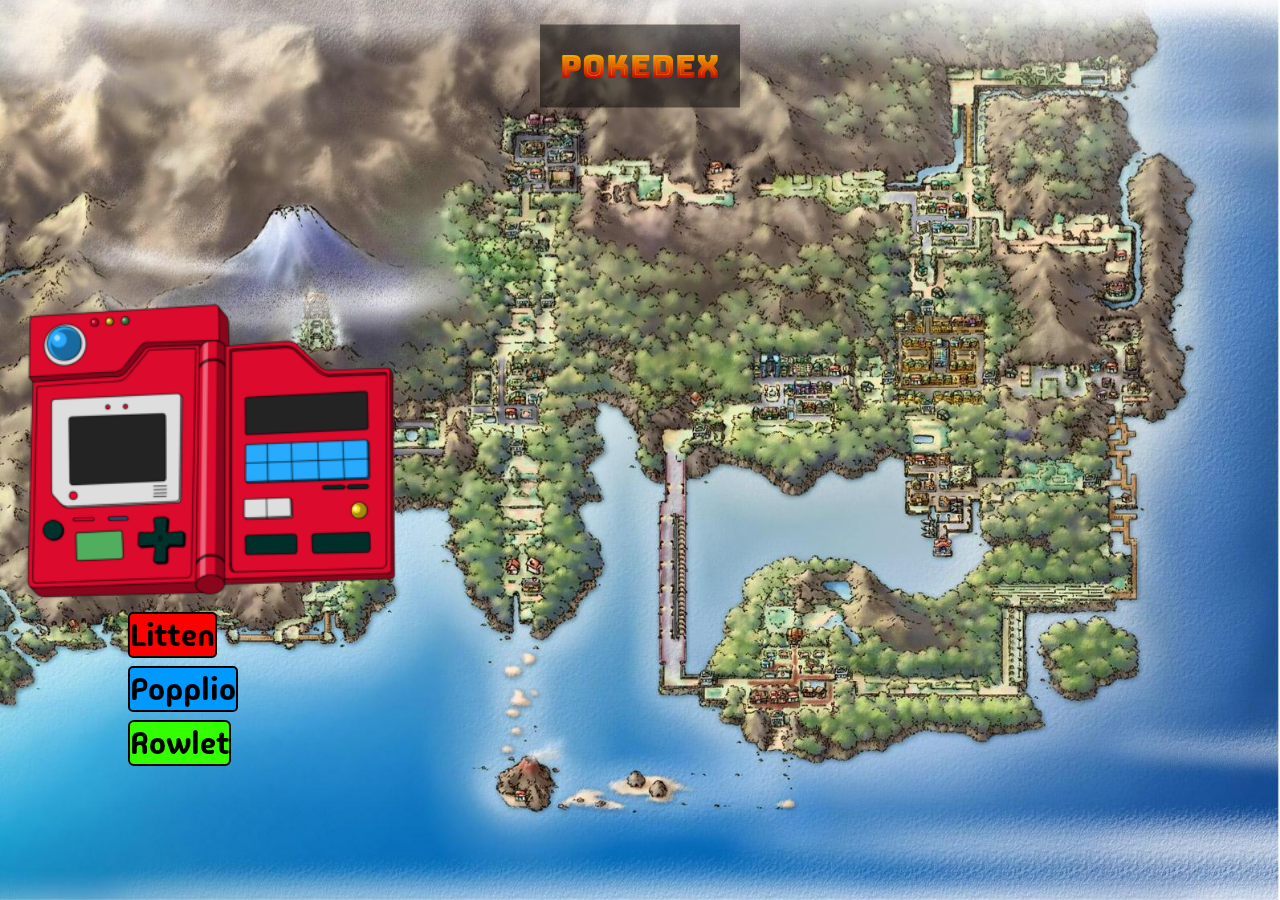
<file: index.html>
<!DOCTYPE html>
<html lang="en">
<head>
    <meta charset="UTF-8">
    <meta name="viewport" content="width=device-width, initial-scale=1.0">
    <title>Pokedex</title>
    <link rel="stylesheet" href="./CSS_tipoplanta.css" tipe="text/css">
    <style>@import url('https://fonts.googleapis.com/css2?family=Bungee+Spice&display=swap');</style>
    <link rel="icon" href="./img/favicon/pikachu.jpg"><!-- Colocación de favicon -->
</head>
<body>

  <!-- CREACIÓN DE CONTENEDORES PRINCIPALES-->

    <a href="./img/pokemon inicial/Eleccion.html"> </a><!--Un enlace a la pagina de eleccion -->

    <div class="fondo1">
        <img src="./img/MapadeKanto/kanto-map.jpg" alt="MapadeKanto"><!-- imagen de fondo principal -->
    </div>
    <div class="titulo">
        <h1>Pokedex</h1>
        <img src="./img/Pokedex/pokedex.jpg" alt="Pokedex" class="imagenizquierda"><!-- colocacion de imagen de pokedex -->
      </div>
    <div class="primerpokemon">
      <a href="./img/pokemon inicial/Litten.html" style="color: rgb(0, 0, 0); text-decoration: none;">Litten</a><!-- Link pokemon tipo fuego-->
    </div>
    <br>
    <div class="segundopokemon">
        <a href="./img/pokemon inicial/Popplio.html" style="color: rgb(0, 0, 0); text-decoration: none;">Popplio</a><!-- Link pokemon tipo agua-->
      </div>
      <br>
      <div class="tercerpokemon">
        <a href="./img/pokemon inicial/Rowlet.html" style="color: rgb(0, 0, 0); text-decoration: none;">Rowlet</a><!-- Link pokemon tipo planta-->
      </div>
</body>
</html>
</file>
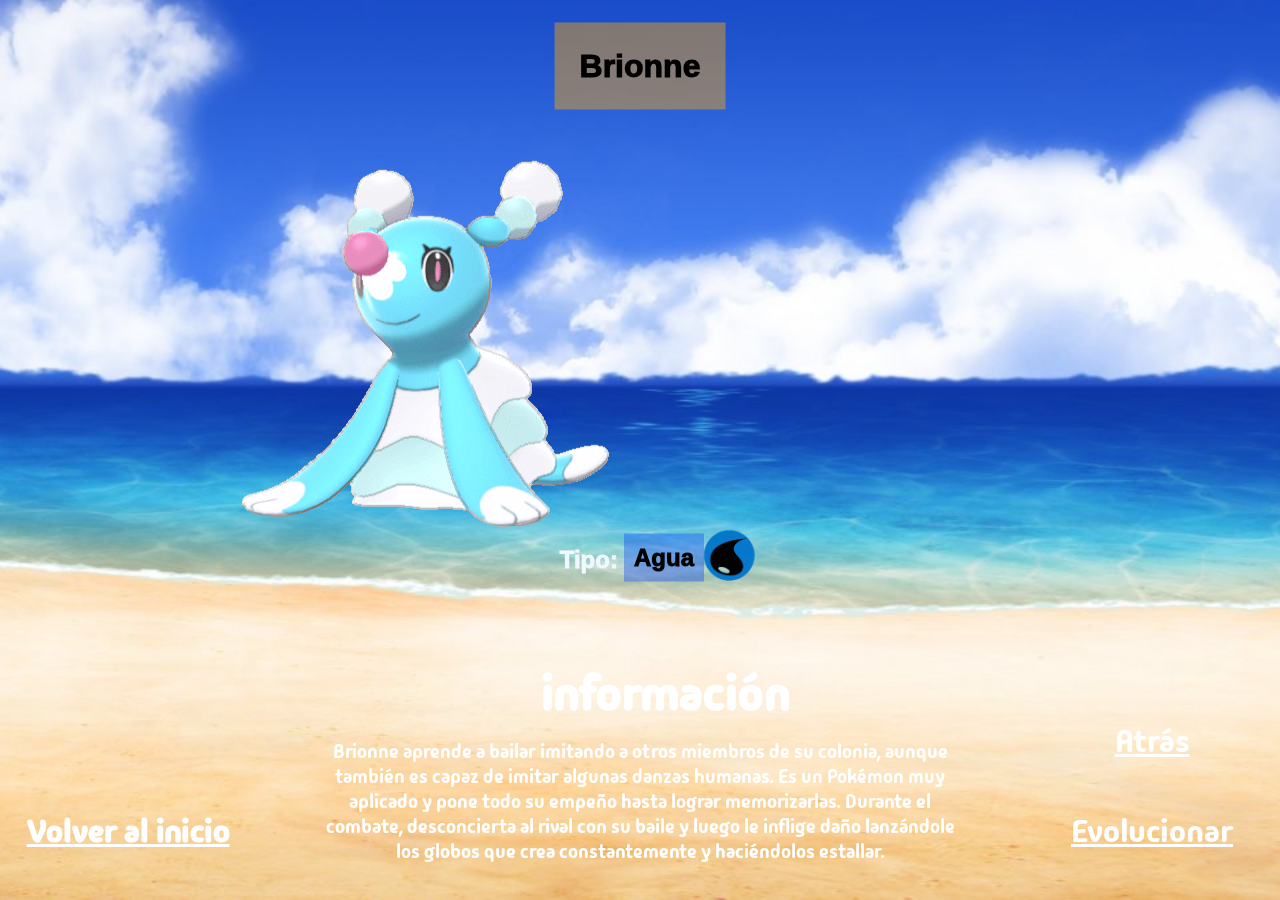
<file: img/evolucion1/Brionne.html>
<!DOCTYPE html>
<html lang="en">
<head>
    <meta charset="UTF-8">
    <meta name="viewport" content="width=device-width, initial-scale=1.0">
    <title>Brionne</title>
    <link rel="stylesheet" href="../../CSS_tipoagua.css" tipe="text/css">
    <link rel="icon" href="../favicon/pikachu.jpg">
</head>
<body>
    <div class="Información2"><h1>información</h1></div>
    <div class="mapaplanta">
        <h1 class="titulo1">Brionne</h1>
        <img src="../evolucion1/Brionne/esenario1.jpg" alt="mapa">
        <h2 class="titulo2" style="color: aliceblue;">Tipo:</h2>
        <h2 class="titulo3">Agua</h2>
    </div>
    <div class="personajeBrionne">
        <a href="https://www.pokemon.com/es/pokedex/brionne"><img src="../evolucion1/Brionne/Brionne.gif" alt="imagen"></a>
    </div>
    <div class="Tipo">
        <img src="../evolucion1/Brionne/logoagua.png" alt="logo">
    </div>
    <div class="información">
        <p>Brionne aprende a bailar imitando a otros miembros de su colonia, aunque también es capaz de imitar algunas danzas humanas. Es un Pokémon muy aplicado y pone todo su empeño hasta lograr memorizarlas. Durante el combate, desconcierta al rival con su baile y luego le inflige daño lanzándole los globos que crea constantemente y haciéndolos estallar. </p>
    </div>
    <div>
        <a href="../../index.html" class="Volver"><strong>Volver al inicio</strong></a>
        <a href="../evolucion2/Primarina.html" class="Evolución">Evolucionar</a>
        <a href="../pokemon inicial/Popplio.html" class="Atrás">Atrás</a>
    </div>
    </body>
</html>
</file>
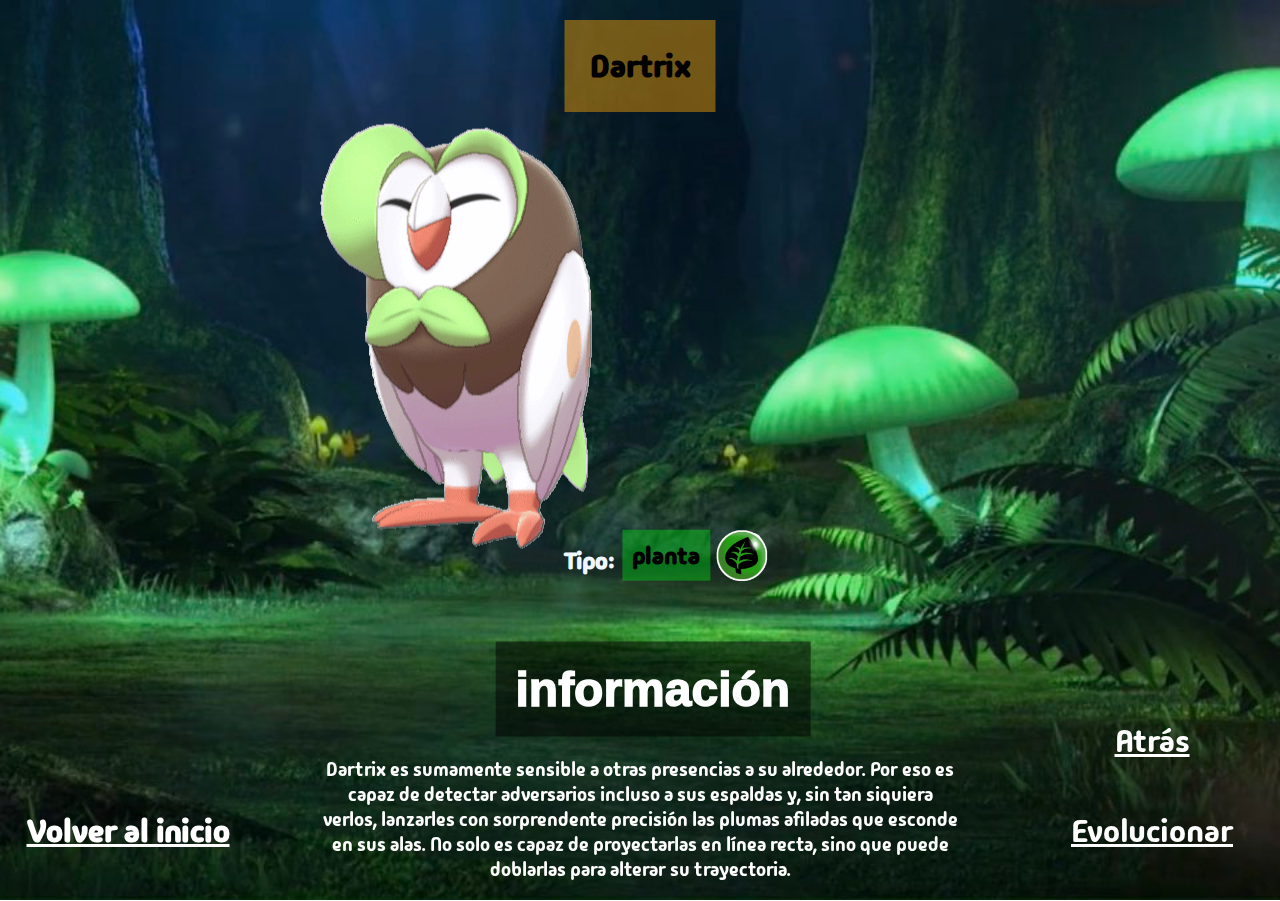
<file: img/evolucion1/Dartrix.html>
<!DOCTYPE html>
<html lang="en">
<head>
    <meta charset="UTF-8">
    <meta name="viewport" content="width=device-width, initial-scale=1.0">
    <title>Dartrix</title>
    <link rel="stylesheet" href="../../CSS_tipoplanta.css" tipe="text/css">
    <link rel="icon" href="../favicon/pikachu.jpg">
</head>
<body>
    <div class="Información2"><h1>información</h1></div>
    <div class="mapaplanta">
        <h1 class="titulo1">Dartrix</h1>
        <img src="./Dartrix/Esenario2.jpg" alt="mapa de los tipo planta">
        <h2 class="titulo2" style="color: aliceblue;">Tipo:</h2>
        <h2 class="titulo3">planta</h2>
    </div>
    <div class="personajeDartrix">
        <a href="https://www.pokemon.com/es/pokedex/dartrix"><img src="./Dartrix/Dartrix2.gif" alt="imagen de Rowlet"></a>
    </div>
    <div class="Tipo">
        <img src="./Dartrix/tipo.jpg" alt="logo">
    </div>
    <div class="información">
        <p>Dartrix es sumamente sensible a otras presencias a su alrededor. Por eso es capaz de detectar adversarios incluso a sus espaldas y, sin tan siquiera verlos, lanzarles con sorprendente precisión las plumas afiladas que esconde en sus alas. No solo es capaz de proyectarlas en línea recta, sino que puede doblarlas para alterar su trayectoria.</p>
    </div>
    <div>
        <a href="../../index.html" class="Volver"><strong>Volver al inicio</strong></a>
        <a href="../evolucion2/Decidueye.html" class="Evolución">Evolucionar</a>
        <a href="../pokemon inicial/Rowlet.html" class="Atrás">Atrás</a>
    </div>
    </body>
</html>
</file>
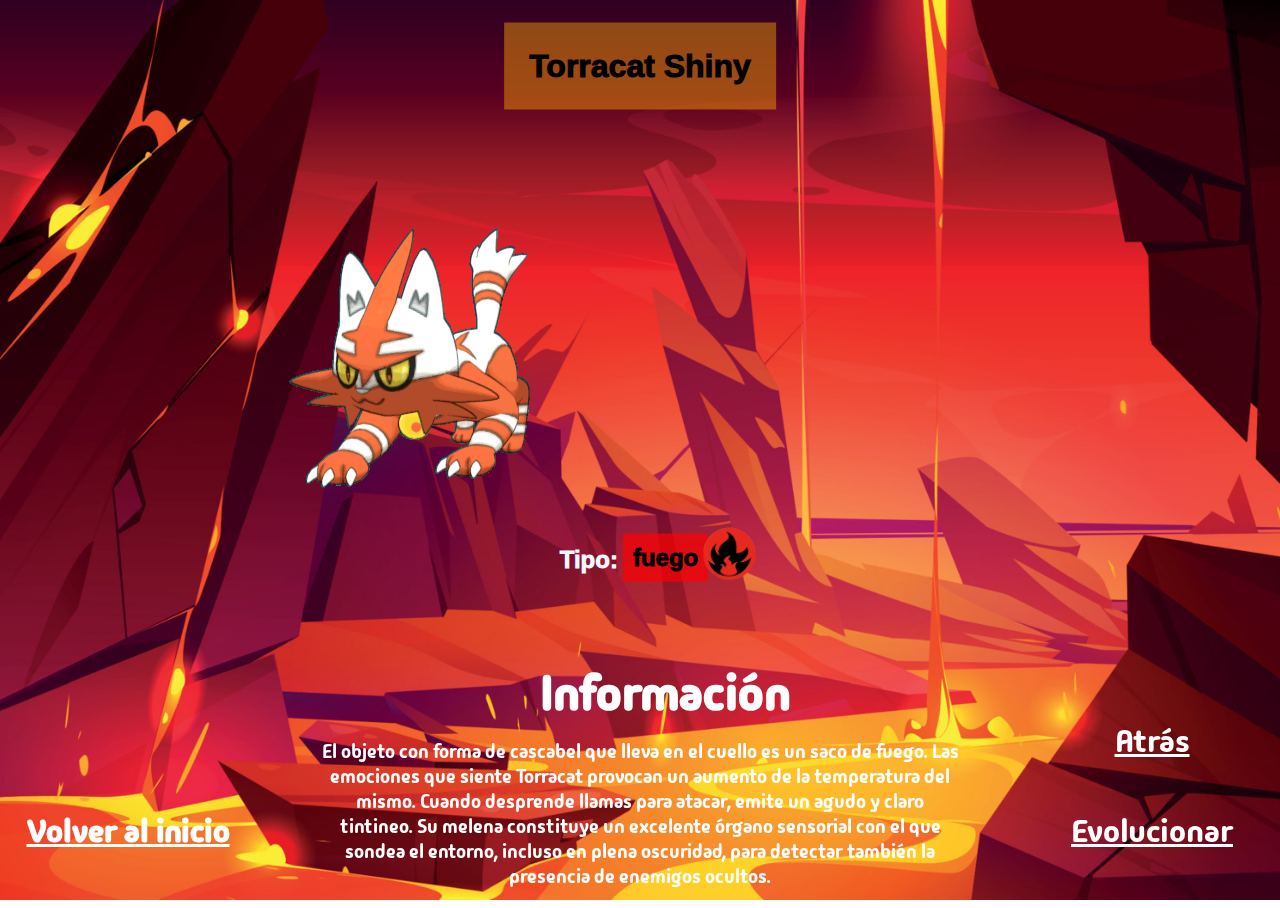
<file: img/evolucion1/Torracat.html>
<!DOCTYPE html>
<html lang="en">
<head>
    <meta charset="UTF-8">
    <meta name="viewport" content="width=device-width, initial-scale=1.0">
    <title>Torracat</title>
    <link rel="stylesheet" href="../../CSS_tipofuego.css" tipe="text/css">
    <link rel="icon" href="../favicon/pikachu.jpg">
</head>
<body>
    <div class="Información2"><h1>Información</h1></div>
    <div class="mapaplanta">
        <h1 class="titulo1">Torracat Shiny</h1>
        <img src="../evolucion1/Torracat/esenario3.jpg" alt="mapa">
        <h2 class="titulo2" style="color: aliceblue;">Tipo:</h2>
        <h2 class="titulo3">fuego</h2>
    </div>
    <div class="personajeTorracat">
        <a href="https://www.pokemon.com/es/pokedex/torracat"><img src="../evolucion1/Torracat/Torracat.gif" alt="imagen"></a>
    </div>
    <div class="Tipo">
        <img src="../evolucion1/Torracat/logo fuego.png" alt="logo">
    </div>
    <div class="información">
        <p>El objeto con forma de cascabel que lleva en el cuello es un saco de fuego. Las emociones que siente Torracat provocan un aumento de la temperatura del mismo. Cuando desprende llamas para atacar, emite un agudo y claro tintineo. Su melena constituye un excelente órgano sensorial con el que sondea el entorno, incluso en plena oscuridad, para detectar también la presencia de enemigos ocultos. </p>
    </div>
    <div>
        <a href="../../index.html" class="Volver"><strong>Volver al inicio</strong></a>
        <a href="../evolucion2/Incineroar.html" class="Evolución">Evolucionar</a>
        <a href="../pokemon inicial/Litten.html" class="Atrás">Atrás</a>
    </div>
    </body>
</html>
</file>
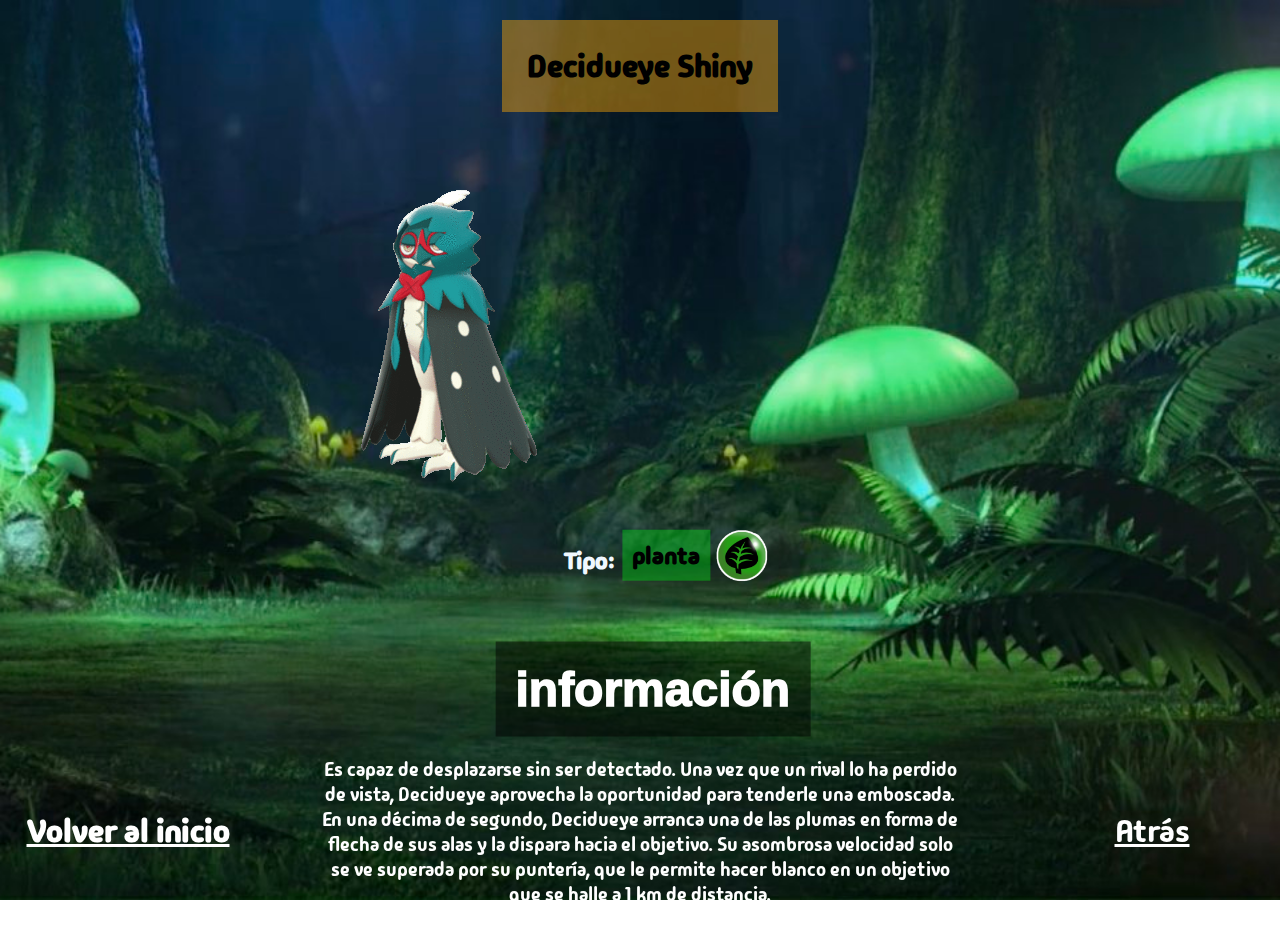
<file: img/evolucion2/Decidueye.html>
<!DOCTYPE html>
<html lang="en">
<head>
    <meta charset="UTF-8">
    <meta name="viewport" content="width=device-width, initial-scale=1.0">
    <title>Decidueye</title>
    <link rel="stylesheet" href="../../CSS_tipoplanta.css" tipe="text/css">
    <link rel="icon" href="../favicon/pikachu.jpg">
</head>
<body>
    <div class="Información2"><h1>información</h1></div>
    <div class="mapaplanta">
        <h1 class="titulo1">Decidueye Shiny</h1>
        <img src="./Decidueye/Esenario2.jpg" alt="mapa de los tipo planta">
        <h2 class="titulo2" style="color: aliceblue;">Tipo:</h2>
        <h2 class="titulo3">planta</h2>
    </div>
    <div class="personajeDecidueye">
        <a href="https://www.pokemon.com/es/pokedex/decidueye"><img src="./Decidueye/Decidueye.gif" alt="imagen de Decidueye"></a>
    </div>
    <div class="Tipo">
        <img src="./Decidueye/tipo.jpg" alt="logo">
    </div>
    <div class="información">
        <p>Es capaz de desplazarse sin ser detectado. Una vez que un rival lo ha perdido de vista, Decidueye aprovecha la oportunidad para tenderle una emboscada. En una décima de segundo, Decidueye arranca una de las plumas en forma de flecha de sus alas y la dispara hacia el objetivo. Su asombrosa velocidad solo se ve superada por su puntería, que le permite hacer blanco en un objetivo que se halle a 1 km de distancia.</p>
    </div>
    <div>
        <a href="../../index.html" class="Volver"><strong>Volver al inicio</strong></a>
        <a href="../evolucion1/Dartrix.html" class="Evolución">Atrás</a>
    </div>
    </body>
</html>
</file>
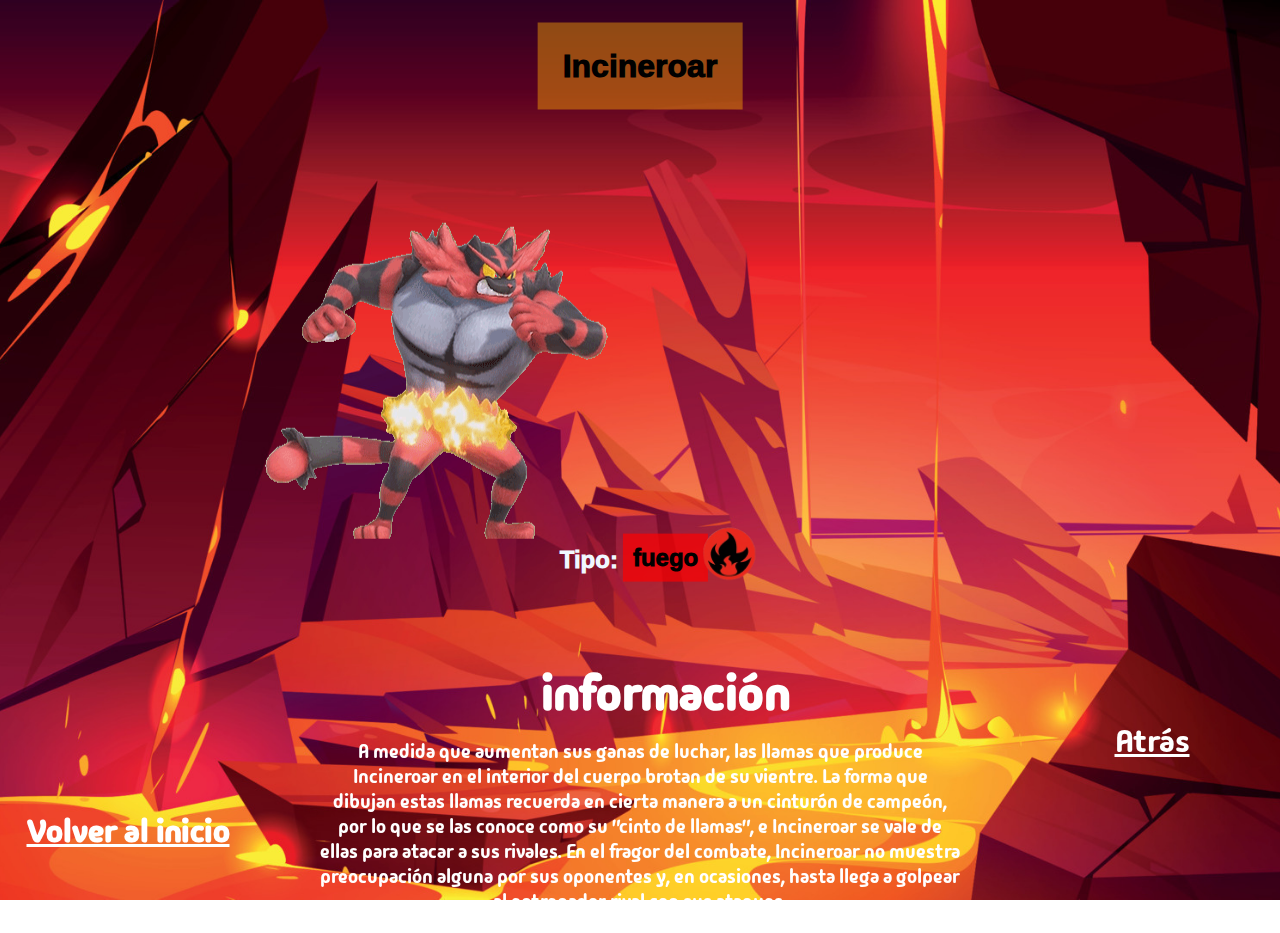
<file: img/evolucion2/Incineroar.html>
<!DOCTYPE html>
<html lang="en">
<head>
    <meta charset="UTF-8">
    <meta name="viewport" content="width=device-width, initial-scale=1.0">
    <title>Incineroar</title>
    <link rel="stylesheet" href="../../CSS_tipofuego.css" tipe="text/css">
    <link rel="icon" href="../favicon/pikachu.jpg">
</head>
<body>
    <div class="Información2"><h1>información</h1></div>
    <div class="mapaplanta">
        <h1 class="titulo1">Incineroar</h1>
        <img src="../evolucion2/Incineroar/esenario3.jpg" alt="mapa">
        <h2 class="titulo2" style="color: aliceblue;">Tipo:</h2>
        <h2 class="titulo3">fuego</h2>
    </div>
    <div class="personajeIncineroar">
        <a href="https://www.pokemon.com/es/pokedex/incineroar"><img src="../evolucion2/Incineroar/incineroar.gif" alt="imagen"></a>
    </div>
    <div class="Tipo">
        <img src="../evolucion2/Incineroar/logo fuego.png" alt="logo">
    </div>
    <div class="información">
        <p>A medida que aumentan sus ganas de luchar, las llamas que produce Incineroar en el interior del cuerpo brotan de su vientre. La forma que dibujan estas llamas recuerda en cierta manera a un cinturón de campeón, por lo que se las conoce como su "cinto de llamas", e Incineroar se vale de ellas para atacar a sus rivales. En el fragor del combate, Incineroar no muestra preocupación alguna por sus oponentes y, en ocasiones, hasta llega a golpear al entrenador rival con sus ataques.</p>
    </div>
    <div>
        <a href="../../index.html" class="Volver"><strong>Volver al inicio</strong></a>
        <a href="../evolucion1/Torracat.html" class="Atrás">Atrás</a>
    </div>
    </body>
</html>
</file>
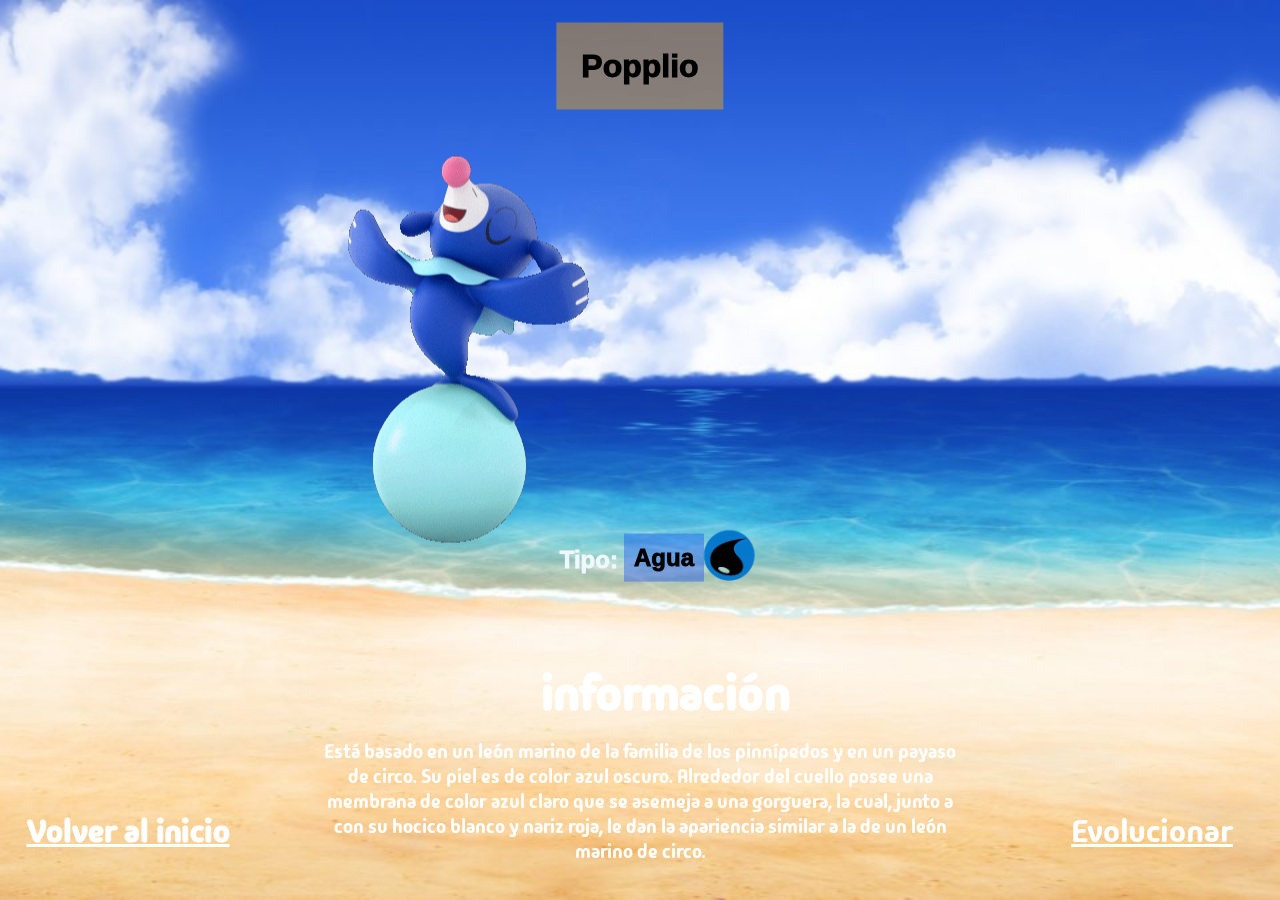
<file: img/pokemon inicial/Popplio.html>
<!DOCTYPE html>
<html lang="en">
<head>
    <meta charset="UTF-8">
    <meta name="viewport" content="width=device-width, initial-scale=1.0">
    <title>Popplio</title>
    <link rel="stylesheet" href="../../CSS_tipoagua.css" tipe="text/css">
    <link rel="icon" href="../favicon/pikachu.jpg">
</head>
<body>
    <div class="Información2"><h1>información</h1></div>
    <div class="mapaplanta">
        <h1 class="titulo1">Popplio</h1>
        <img src="../pokemon inicial/Popplio/esenario1.jpg" alt="mapa de los tipo planta">
        <h2 class="titulo2" style="color: aliceblue;">Tipo:</h2>
        <h2 class="titulo3">Agua</h2>
    </div>
    <div class="personajepopplio">
        <a href="https://www.pokemon.com/es/pokedex/popplio"><img src="../pokemon inicial/Popplio/giphy.gif" alt="imagen de Rowlet"></a>
    </div>
    <div class="Tipo">
        <img src="../pokemon inicial/Popplio/logoagua.png" alt="logo">
    </div>
    <div class="información">
        <p>Está basado en un león marino de la familia de los pinnípedos y en un payaso de circo. Su piel es de color azul oscuro. Alrededor del cuello posee una membrana de color azul claro que se asemeja a una gorguera, la cual, junto a con su hocico blanco y nariz roja, le dan la apariencia similar a la de un león marino de circo. </p>
    </div>
    <div>
        <a href="../../index.html" class="Volver"><strong>Volver al inicio</strong></a>
        <a href="../evolucion1/Brionne.html" class="Evolución">Evolucionar</a>
    </div>
    </body>
</html>
</file>
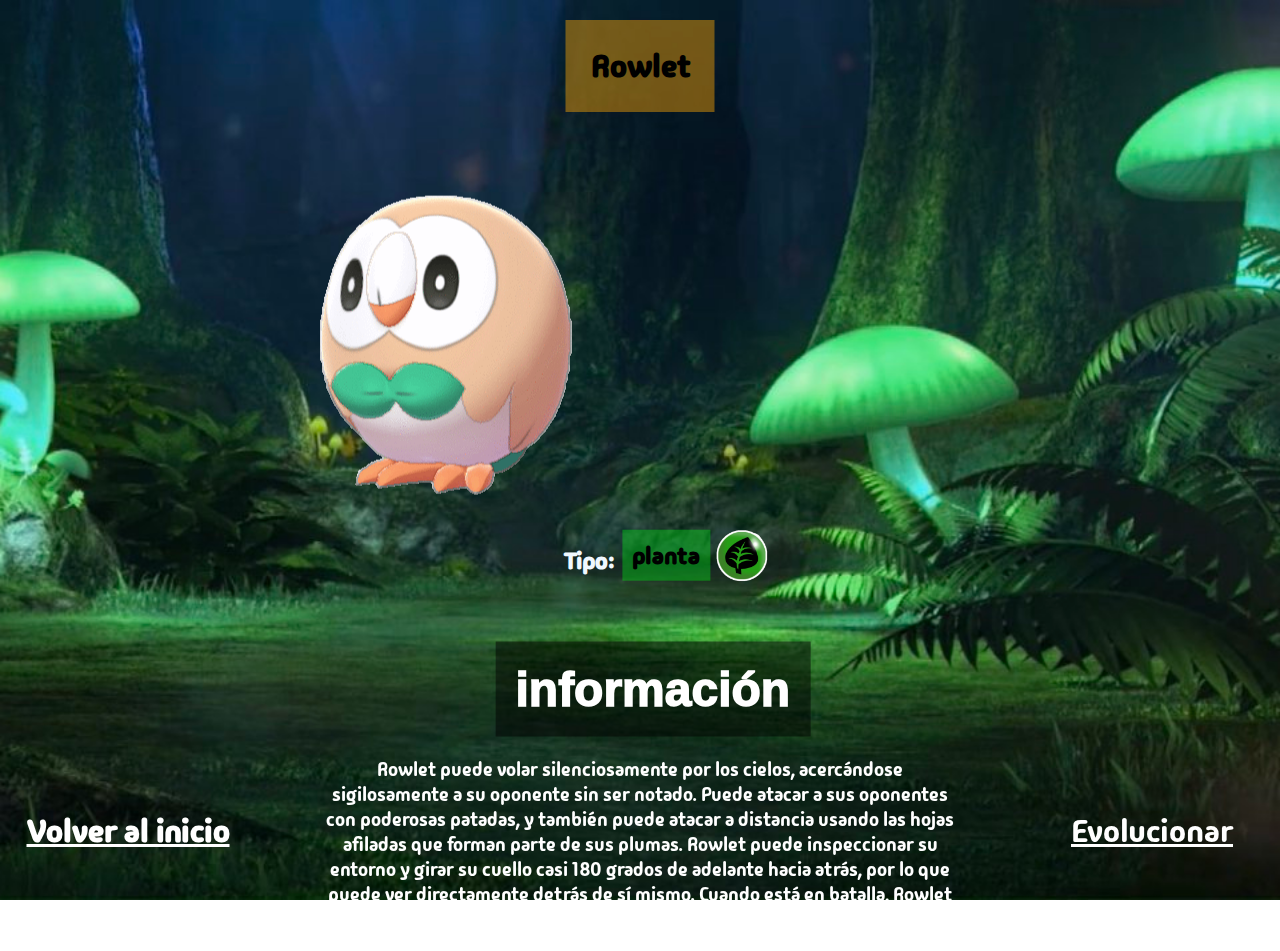
<file: img/pokemon inicial/Rowlet.html>
<!DOCTYPE html>
<html lang="en">
<head>
    <meta charset="UTF-8">
    <meta name="viewport" content="width=device-width, initial-scale=1.0">
    <title>Rowlet</title>
    <link rel="stylesheet" href="../../CSS_tipoplanta.css" tipe="text/css">
    <link rel="icon" href="../favicon/pikachu.jpg">
</head>
<body>
    <div class="Información2"><h1>información</h1></div>
    <div class="mapaplanta">
        <h1 class="titulo1">Rowlet</h1>
        <img src="../pokemon inicial/Rowlet/Esenario2.jpg" alt="mapa de los tipo planta">
        <h2 class="titulo2" style="color: aliceblue;">Tipo:</h2>
        <h2 class="titulo3">planta</h2>
    </div>
    <div class="personajerowlet">
        <a href="https://www.pokemon.com/es/pokedex/rowlet"><img src="../pokemon inicial/Rowlet/722.gif" alt="imagen de Rowlet"></a>
    </div>
    <div class="Tipo">
        <img src="../pokemon inicial/Rowlet/tipo.jpg" alt="logo">
    </div>
    <div class="información">
        <p>Rowlet puede volar silenciosamente por los cielos, acercándose sigilosamente a su oponente sin ser notado. Puede atacar a sus oponentes con poderosas patadas, y también puede atacar a distancia usando las hojas afiladas que forman parte de sus plumas.

            Rowlet puede inspeccionar su entorno y girar su cuello casi 180 grados de adelante hacia atrás, por lo que puede ver directamente detrás de sí mismo. Cuando está en batalla, Rowlet gira la cabeza para mirar a su Entrenador mientras espera instrucciones.</p>
    </div>
    <div>
        <a href="../../index.html" class="Volver"><strong>Volver al inicio</strong></a>
        <a href="../evolucion1/Dartrix.html" class="Evolución">Evolucionar</a>
    </div>
    </body>
</html>
</file>
<file: CSS_tipoplanta.css>
@import url('https://fonts.googleapis.com/css2?family=Madimi+One&display=swap');

.fondo1 {
  position: fixed; /* Posición fija para que la imagen se mantenga fija en la pantalla */
  top: 0;
  left: 0;
  width: 100%; /* Ocupa todo el ancho de la ventana */
  height: 100%; /* Ocupa toda la altura de la ventana */
  z-index: -1; /* Para enviar la imagen al fondo y detrás de otros elementos */
}

.fondo1 img {
  width: 100%; /* Hacer que la imagen ocupe todo el ancho del contenedor */
  height: 100%; /* Hacer que la imagen ocupe toda la altura del contenedor */
  object-fit: cover; /* Hacer que la imagen se ajuste para cubrir todo el contenedor */
}
h1 {
  position: absolute;
  top: 5%;
  left: 50%;
  transform: translate(-50%, -50%);
  background-color: rgba(0, 0, 0, 0.5); /* Fondo transparente para el texto */
  padding: 20px; /* Espacio alrededor del texto */
  font-family: "Bungee Spice", sans-serif;
  font-weight: 1000;
  font-style: normal;
 
}
.imagenizquierda {
  position: absolute;
  top: 50%;
  left: 30;
  transform: translateY(-50%);
  width: 400px;
}

.primerpokemon {
  position: absolute;
  top: 68%;
  left: 10%;
  font-size: 32px; /* Tamaño del texto */
  border: 2px solid black; /* Borde negro */
  border-radius: 5px;
  background-color: rgb(255, 0, 0);
  font-family: "Madimi One", sans-serif;
  font-style: normal;
}

.segundopokemon {
  position: absolute;
  top:74%;
  left: 10%;
  font-size: 32px; /* Tamaño del texto */
  text-decoration: none;
  border: 2px solid black; /* Borde negro */
  border-radius: 5px;
  background-color: rgb(0, 153, 255);
  font-family: "Madimi One", sans-serif;
  font-style: normal;
  color: rgb(0, 0, 0);
}

.tercerpokemon {
  position: absolute;
  top: 80%;
  left: 10%;
  font-size: 32px; /* Tamaño del texto */
  border: 2px solid black; /* Borde negro */
  border-radius: 6px;
  background-color: rgb(51, 255, 0);
  font-family: "Madimi One", sans-serif;
  font-style: normal;
}










.mapaplanta {
  position: fixed; /* Posición fija para que la imagen se mantenga fija en la pantalla */
  top: 0;
  left: 0;
  width: 100%; /* Ocupa todo el ancho de la ventana */
  height: 100%; /* Ocupa toda la altura de la ventana */
  z-index: -1; /* Para enviar la imagen al fondo y detrás de otros elementos */
}

.mapaplanta img {
  width: 100%; /* Hacer que la imagen ocupe todo el ancho del contenedor */
  height: 100%; /* Hacer que la imagen ocupe toda la altura del contenedor */
  object-fit: cover; /* Hacer que la imagen se ajuste para cubrir todo el contenedor */
}

.personajerowlet {
  position: absolute;
  top: 25%;
  right: 0;
  transform: translate(-140%, -10%);
  width: 400px;

}

.titulo1 {
  position: absolute;
  top: 5%;
  left: 50%;
  transform: translate(-50%, -50%);
  background-color: rgba(255, 167, 4, 0.445); 
  padding: 25px; 
  font-family: "Madimi One", sans-serif;
  font-weight: 1000;
  font-style: 30px;
}

.titulo2 {
  position: absolute;
  top: 60%;
  left: 46%;
  transform: translate(-50%, -50%);
  font-family: "Madimi One", sans-serif;
  font-weight: 1000;
  font-style: normal;
}

.titulo3 {
  position: absolute;
  top: 64%;
  left: 50%;
  transform: translate(-20%, -130%);
  background-color: rgba(0, 255, 21, 0.349); /* Fondo transparente para el texto */
  padding: 10px; /* Espacio alrededor del texto */
  font-family: "Madimi One", sans-serif;
  font-weight: 1000;
  font-style: normal;
}
.Tipo{
  position: absolute;
  top: 67%;
  left: 56%;
  transform: translate(-20%, -130%);
  width: 1%;
}

.Tipo img {
  width: 55px; /* Ancho deseado para la imagen */
  height: auto; /* Mantener la proporción de la imagen */
}



.información {
  position: absolute; /* Posiciona el texto de forma absoluta */
  color: white; /* Color del texto blanco */
  left: 50%; /* Ajusta su posición en el centro del contenedor */
  top: 82%;
  transform: translateX(-50%); /* Centra el texto horizontalmente */
  width: 50%; /* Ancho completo del contenedor */
  text-align: center; /* Centra el texto horizontalmente */
  font-family: "Madimi One", sans-serif;
  font-size: larger;
}

.Volver {
  position: absolute; /* Posiciona el texto de forma absoluta */
  color: rgb(255, 255, 255); /* Color del texto blanco */
  left: 0%; /* Ajusta su posición en el centro del contenedor */
  top: 90%;
  width: 20%; /* Ancho completo del contenedor */
  text-align: center; /* Centra el texto horizontalmente */
  font-size: xx-large;
  font-family: "Madimi One", sans-serif;
}

.Evolución {
  position: absolute; /* Posiciona el texto de forma absoluta */
  color: rgb(255, 255, 255); /* Color del texto blanco */
  right: 0%; /* Ajusta su posición en el centro del contenedor */
  top: 90%;
  width: 20%; /* Ancho completo del contenedor */
  text-align: center; /* Centra el texto horizontalmente */
  font-size: xx-large;
  font-family: "Madimi One", sans-serif;
}

.Información2 {
  position: absolute; /* Posiciona el texto de forma absoluta */
  color: rgb(255, 255, 255); /* Color del texto blanco */
  right: 39%; /* Ajusta su posición en el centro del contenedor */
  top: 73%;
  width: 20%; /* Ancho completo del contenedor */
  text-align: center; /* Centra el texto horizontalmente */
  font-size: x-large;
  font-family: "Madimi One", sans-serif;
}
.personajeDartrix {
  position: absolute;
  top: 18%;
  right: 0;
  transform: translate(-140%, -10%);
  width: 400px;

}

.personajeDecidueye{
  position: absolute;
  top: 24%;
  right: 0;
  transform: translate(-130%, -10%);
  width: 400px;

}

.Atrás {
  position: absolute; /* Posiciona el texto de forma absoluta */
  color: rgb(255, 255, 255); /* Color del texto blanco */
  right: 0%; 
  top: 80%;
  width: 20%;
  text-align: center; 
  font-size: xx-large;
  font-family: "Madimi One", sans-serif;
}
</file>
<file: CSS_tipoagua.css>
@import url('https://fonts.googleapis.com/css2?family=Madimi+One&display=swap');

.mapaplanta {
  position: fixed; /* Posición fija para que la imagen se mantenga fija en la pantalla */
  top: 0;
  left: 0;
  width: 100%; /* Ocupa todo el ancho de la ventana */
  height: 100%; /* Ocupa toda la altura de la ventana */
  z-index: -1; /* Para enviar la imagen al fondo y detrás de otros elementos */
}

.mapaplanta img {
  width: 100%; /* Hacer que la imagen ocupe todo el ancho del contenedor */
  height: 100%; /* Hacer que la imagen ocupe toda la altura del contenedor */
  object-fit: cover; /* Hacer que la imagen se ajuste para cubrir todo el contenedor */
}


.titulo1 {
  position: absolute;
  top: 5%;
  left: 50%;
  transform: translate(-50%, -50%);
  background-color: rgba(255, 167, 4, 0.445); /* Fondo transparente para el texto */
  padding: 25px; /* Espacio alrededor del texto */
  font-family: "Bungee Spice", sans-serif;
  font-weight: 1000;
  font-style: 30px;
}

.titulo2 {
  position: absolute;
  top: 60%;
  left: 46%;
  transform: translate(-50%, -50%);
  font-family: "Bungee Spice", sans-serif;
  font-weight: 1000;
  font-style: normal;
}

.titulo3 {
  position: absolute;
  top: 64%;
  left: 50%;
  transform: translate(-20%, -130%);
  background-color: rgba(0, 60, 255, 0.349); /* Fondo transparente para el texto */
  padding: 10px; /* Espacio alrededor del texto */
  font-family: "Bungee Spice", sans-serif;
  font-weight: 1000;
  font-style: normal;
}
.Tipo{
  position: absolute;
  top: 67%;
  left: 55%;
  transform: translate(-20%, -130%);
  width: 1%;
}

.Tipo img {
  width: 55px; /* Ancho deseado para la imagen */
  height: auto; /* Mantener la proporción de la imagen */
}

.información {
  position: absolute; /* Posiciona el texto de forma absoluta */
  color: white; /* Color del texto blanco */
  left: 50%; /* Ajusta su posición en el centro del contenedor */
  top: 80%;
  transform: translateX(-50%); /* Centra el texto horizontalmente */
  width: 50%; /* Ancho completo del contenedor */
  text-align: center; /* Centra el texto horizontalmente */
  font-family: "Madimi One", sans-serif;
  font-size: larger;
}

.Volver {
  position: absolute; /* Posiciona el texto de forma absoluta */
  color: rgb(255, 255, 255); /* Color del texto blanco */
  left: 0%; /* Ajusta su posición en el centro del contenedor */
  top: 90%;
  width: 20%; /* Ancho completo del contenedor */
  text-align: center; /* Centra el texto horizontalmente */
  font-size: xx-large;
  font-family: "Madimi One", sans-serif;
}

.Evolución {
  position: absolute; /* Posiciona el texto de forma absoluta */
  color: rgb(255, 255, 255); /* Color del texto blanco */
  right: 0%; /* Ajusta su posición en el centro del contenedor */
  top: 90%;
  width: 20%; /* Ancho completo del contenedor */
  text-align: center; /* Centra el texto horizontalmente */
  font-size: xx-large;
  font-family: "Madimi One", sans-serif;
}

.Información2 {
  position: absolute; /* Posiciona el texto de forma absoluta */
  color: rgb(255, 255, 255); /* Color del texto blanco */
  right: 38%; /* Ajusta su posición en el centro del contenedor */
  top: 70%;
  width: 20%; /* Ancho completo del contenedor */
  text-align: center; /* Centra el texto horizontalmente */
  font-size: x-large;
  font-family: "Madimi One", sans-serif;
}

.personajepopplio{
  position: absolute;
  top: 15%;
  right: 0;
  transform: translate(-170%, -10%);
  width: 400px;

}
.personajeBrionne{
  position: absolute;
  top: 19%;
  right: 0;
  transform: translate(-160%, -10%);
  width: 400px;

}
.personajePrimarina{
  position: absolute;
  top: 19%;
  right: 0;
  transform: translate(-140%, -10%);
  width: 400px;

}
img.primarina{
  width: 300px;
  height: auto;
}

.Atrás {
  position: absolute; /* Posiciona el texto de forma absoluta */
  color: rgb(255, 255, 255); /* Color del texto blanco */
  right: 0%; /* Ajusta su posición en el centro del contenedor */
  top: 80%;
  width: 20%; /* Ancho completo del contenedor */
  text-align: center; /* Centra el texto horizontalmente */
  font-size: xx-large;
  font-family: "Madimi One", sans-serif;
}
</file>
<file: CSS_tipofuego.css>
@import url('https://fonts.googleapis.com/css2?family=Madimi+One&display=swap');

/* CLASES PARA MODIFICAR EL HTML */

.mapaplanta {
  position: fixed; /* Posición fija para que la imagen se mantenga fija en la pantalla */
  top: 0;/* Ajusta su posición en la parte superior de la pantalla */
  left: 0;/* Ajusta su posición en el lado izquierdo de la pantalla */
  width: 100%; /* Ocupa todo el ancho de la ventana */
  height: 100%; /* Ocupa toda la altura de la ventana */
  z-index: -1; /* Para enviar la imagen al fondo y detrás de otros elementos */
}

.mapaplanta img {
  width: 100%; /* Hace que la imagen ocupe todo el ancho del contenedor */
  height: 100%; /* Hace que la imagen ocupe toda la altura del contenedor */
  object-fit: cover; /* Hace que la imagen se ajuste para cubrir todo el contenedor */
}


.titulo1 {
  position: absolute;/* Posiciona el texto de forma absoluta */
  top: 5%;/* distancia de la parte superior */
  left: 50%;/* Ajusta su posición en el centro del contenedor */
  transform: translate(-50%, -50%);
  background-color: rgba(255, 167, 4, 0.445); /* Fondo transparente para el texto */
  padding: 25px; /* Espacio alrededor del texto */
  font-family: "Bungee Spice", sans-serif; /* tipo de letra */
  font-weight: 1000; /*tamaño de la letra */
  font-style: 30px;/*tamaño del estilo de fuente*/
}

.titulo2 {
  position: absolute;/* Posiciona el texto de forma absoluta */
  top: 60%;/* distancia de la parte superior */
  left: 46%;/* Ajusta su posición casi en el centro del contenedor */
  transform: translate(-50%, -50%);/* Sirve para poder mover un objeto de izquierda a derecha dentro de contenedor */
  font-family: "Bungee Spice", sans-serif;
  font-weight: 1000;
  font-style: normal;
}

.titulo3 {
  position: absolute;/* Posiciona el texto de forma absoluta */
  top: 64%;/* distancia de la parte superior */
  left: 50%;/* Ajusta su posición en el centro del contenedor */
  transform: translate(-20%, -130%);
  background-color: rgba(255, 0, 0, 0.692); /* Fondo transparente para el texto */
  padding: 10px; /* Espacio alrededor del texto */
  font-family: "Bungee Spice", sans-serif;
  font-weight: 1000;
  font-style: normal;
}
.Tipo{
  position: absolute;/* Posiciona el texto de forma absoluta */
  top: 67%;/* distancia de la parte superior */
  left: 55%;/* Ajusta su posición casi en el centro del contenedor */
  transform: translate(-20%, -130%);/* Sirve para poder mover un objeto de izquierda a derecha dentro de contenedor */
  width: 1%;
}

.Tipo img {
  width: 55px; /* Ancho deseado para la imagen */
  height: auto; /* Mantener la proporción de la imagen */
}

.información {
  position: absolute; /* Posiciona el texto de forma absoluta */
  color: white; /* Color del texto blanco */
  left: 50%; /* Ajusta su posición en el centro del contenedor */
  top: 80%;/* distancia de la parte superior */
  transform: translateX(-50%); /* Centra el texto horizontalmente */
  width: 50%; /* Ancho completo del contenedor */
  text-align: center; /* Centra el texto horizontalmente */
  font-family: "Madimi One", sans-serif;
  font-size: larger;
}

.Volver {
  position: absolute; /* Posiciona el texto de forma absoluta */
  color: rgb(255, 255, 255); /* Color del texto blanco */
  left: 0%; /* Ajusta su posición en el centro del contenedor */
  top: 90%;/* distancia de la parte superior */
  width: 20%; /* Ancho completo del contenedor */
  text-align: center; /* Centra el texto horizontalmente */
  font-size: xx-large;
  font-family: "Madimi One", sans-serif;
}

.Evolución {
  position: absolute; /* Posiciona el texto de forma absoluta */
  color: rgb(255, 255, 255); /* Color del texto blanco */
  right: 0%; /* Ajusta su posición en el centro del contenedor */
  top: 90%;/* distancia de la parte superior */
  width: 20%; /* Ancho completo del contenedor */
  text-align: center; /* Centra el texto horizontalmente */
  font-size: xx-large;
  font-family: "Madimi One", sans-serif;
}

.Información2 {
  position: absolute; /* Posiciona el texto de forma absoluta */
  color: rgb(255, 255, 255); /* Color del texto blanco */
  right: 38%; /* Ajusta su posición en el centro del contenedor, pero lo he cambiado para que quede un poco mas a la derecha*/
  top: 70%;/* distancia de la parte superior */
  width: 20%; /* Ancho completo del contenedor */
  text-align: center; /* Centra el texto horizontalmente */
  font-size: x-large;
  font-family: "Madimi One", sans-serif;
}

.personajeTorracat{
  position: absolute;/* Posiciona el texto de forma absoluta */
  top: 25%;/* distancia de la parte superior */
  right: 0;/* Ajusta su posición en la derecha del contenedor */
  transform: translate(-150%, -10%);/* Sirve para poder mover un objeto de izquierda a derecha dentro de contenedor */
  width: 400px;

}

.personajeLitten{
  position: absolute;/* Posiciona el texto de forma absoluta */
  top: 15%;/* distancia de la parte superior */
  right: 0;/* Ajusta su posición en la derecha del contenedor */
  transform: translate(-170%, -10%);/* Sirve para poder mover un objeto de izquierda a derecha dentro de contenedor */
  width: 400px;

}


.Atrás {
  position: absolute; /* Posiciona el texto de forma absoluta */
  color: rgb(255, 255, 255); /* Color del texto blanco */
  right: 0%; /* Ajusta su posición en el centro del contenedor */
  top: 80%;/* distancia de la parte superior */
  width: 20%; /* Ancho completo del contenedor */
  text-align: center; /* Centra el texto horizontalmente */
  font-size: xx-large;
  font-family: "Madimi One", sans-serif;
}


.personajeIncineroar{
  position: absolute;/* Posiciona el texto de forma absoluta */
  top: 25%;/* distancia de la parte superior */
  right: 0;
  transform: translate(-170%, -10%);/* Sirve para poder mover un objeto de izquierda a derecha dentro de contenedor */
  width: 400px;

}
</file>
